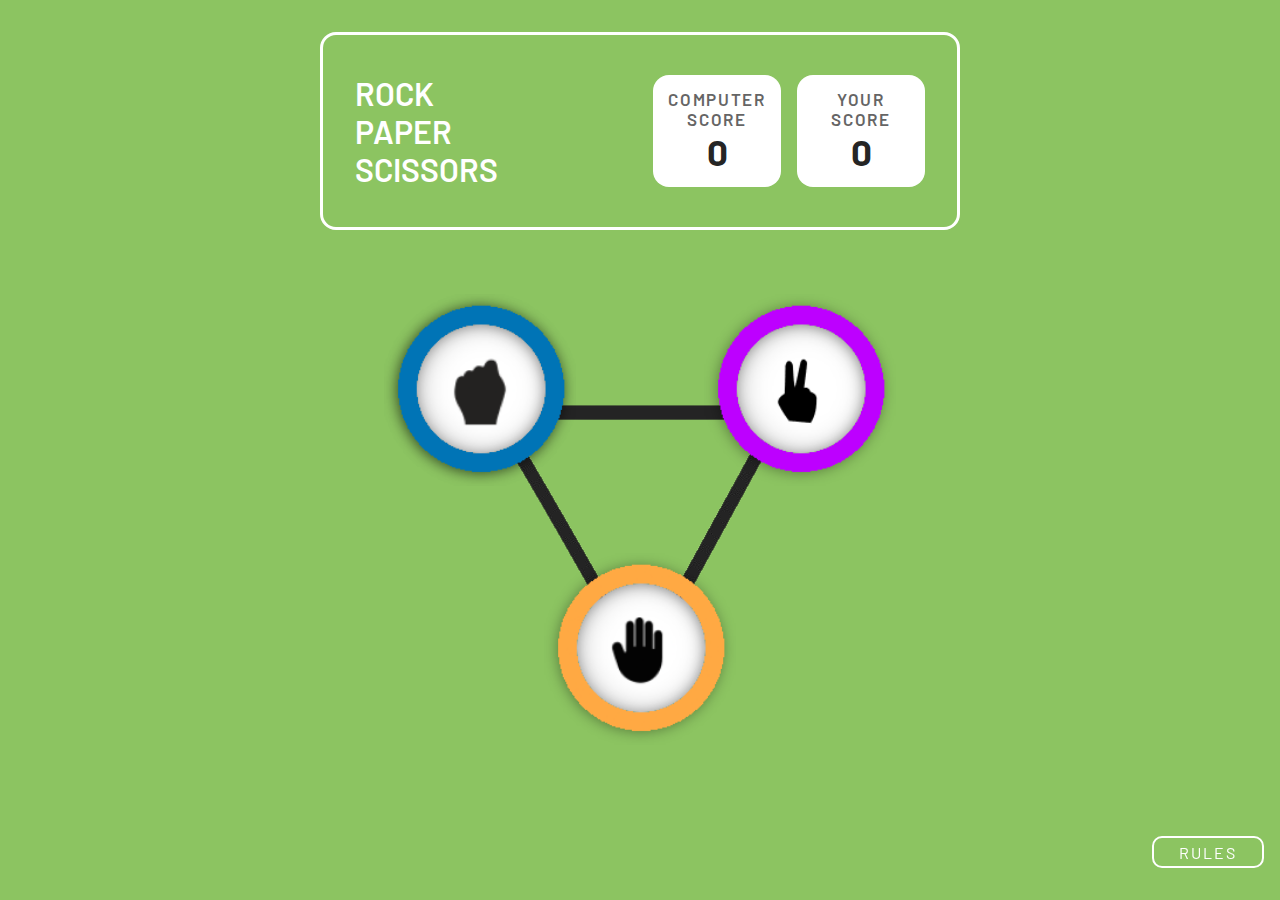
<file: RPS/index.html>
<!DOCTYPE html>
<html lang="en">

<head>
    <meta charset="UTF-8">
    <meta name="viewport" content="width=device-width, initial-scale=1.0">
    <title>Play RPS</title>

    <link rel="stylesheet" href="Style.css">
    <link rel="preconnect" href="https://fonts.googleapis.com">
    <link rel="preconnect" href="https://fonts.gstatic.com" crossorigin>
    <link href="https://fonts.googleapis.com/css2?family=Barlow:wght@600&family=Poppins:ital@1&family=Roboto+Serif:opsz@8..144&display=swap" rel="stylesheet">
</head>

<body>
    <div class="container">
        <div class="scorebox">
            <div class="titletext">
                <p>ROCK</p>
                <P>PAPER</P>
                <P>SCISSORS</P>
            </div>
            <div class="score">
                <div class="cscore">
                    <p>COMPUTER SCORE</p>
                    <h1 id="cSCORE">0</h1>
                </div>
                <div class="uscore">
                    <p>YOUR </p>
                    <p>SCORE</p>
                    <h1 id="uSCORE">0</h1>
                </div>
            </div>

        </div>

        <!-- play section -->

        <div class="handchoices">
            <div class=" hand rock">
                <img src="assets/rockimage.png" alt="r" onclick="pickUserHand('rock')">
            </div>

            <div class="hand scissor">
                <img src="assets/simage.png" alt="s" onclick="pickUserHand('scissor')">
            </div>

            <div class="hand paper">
                <img src="assets/paperimg.png" alt="p" onclick="pickUserHand('paper')">
            </div>
        </div>
        <div class="resultbox">

            <div class="userhand">
                <h1>YOU PICKED</h1>
                <div class="handimage">
                    <div class="pulsecontainer1">

                        <span class="pulsehide" style="--i:0;"></span>
                        <span class="pulsehide" style="--i:1;"></span>
                        <span class="pulsehide" style="--i:2;"></span>
                        <span class="pulsehide" style="--i:3;"></span>

                        <img id="userpicimage" src="assets/paperimg.png" alt="">

                    </div>
                </div>
            </div>

            <div class="winresultbox">
                <div class="winresult">
                    <h1>YOU WIN </h1>
                    <p>AGAINST PC</p>
                </div>
                <div class="newgame" onclick="restartGame()">
                    PLAY AGAIN
                </div>
            </div>

            <div class="pchand">
                <h1>PC PICKED</h1>
                <div class="handimage">
                    <div class="pulsecontainer">
                        <div class="waitpc">

                            <h2 id="timer"> 0 </h2>
                        </div>
                        <span class="pulsehide1" style="--i:0;"></span>
                        <span class="pulsehide1" style="--i:1;"></span>
                        <span class="pulsehide1" style="--i:2;"></span>
                        <span class="pulsehide1" style="--i:3;"></span>

                        <img id="pcpickimage" src="assets/rockimage.png" alt="">
                    </div>

                </div>
            </div>

        </div>


        <!--Rules Section-->
        <div class="rulecontainer">

            <div class="rulepage">
                <h1>Game Rules</h1>

                <div class="rules">
                    <ul>
                        <li>Rock beats scissors, scissors beat paper, and paper beats rock.</li>
                        <li>Agree ahead of time whether you’ll count off “rock, paper, scissors, shoot” or just “rock, paper, scissors.”</li>
                        <li>Use rock, paper, scissors to settle minor decisions or simply play to pass the time</li>
                        <li>If both players lay down the same hand, each player lays down another hand</li>
                    </ul>
                </div>
            </div>
            <button class="close-btn" onclick="closerule()">
        <img src="assets/closegrule.png" alt="Close Button" />
      </button>

        </div>
        <div class="rulebox" tabindex="1">
            <!-- <div class="resetbutton" onclick="resetScore() ">
        RESET GAME
    </div> -->
            <div class="rulebutton" tabindex="1" onclick="openrule()">
                RULES
            </div>
            <div class="nextbutton" onclick="window.open('winner.html','_self');">
                NEXT
            </div>
        </div>

    </div>
    <script src="index.js"></script>
</body>

</html>
</file>
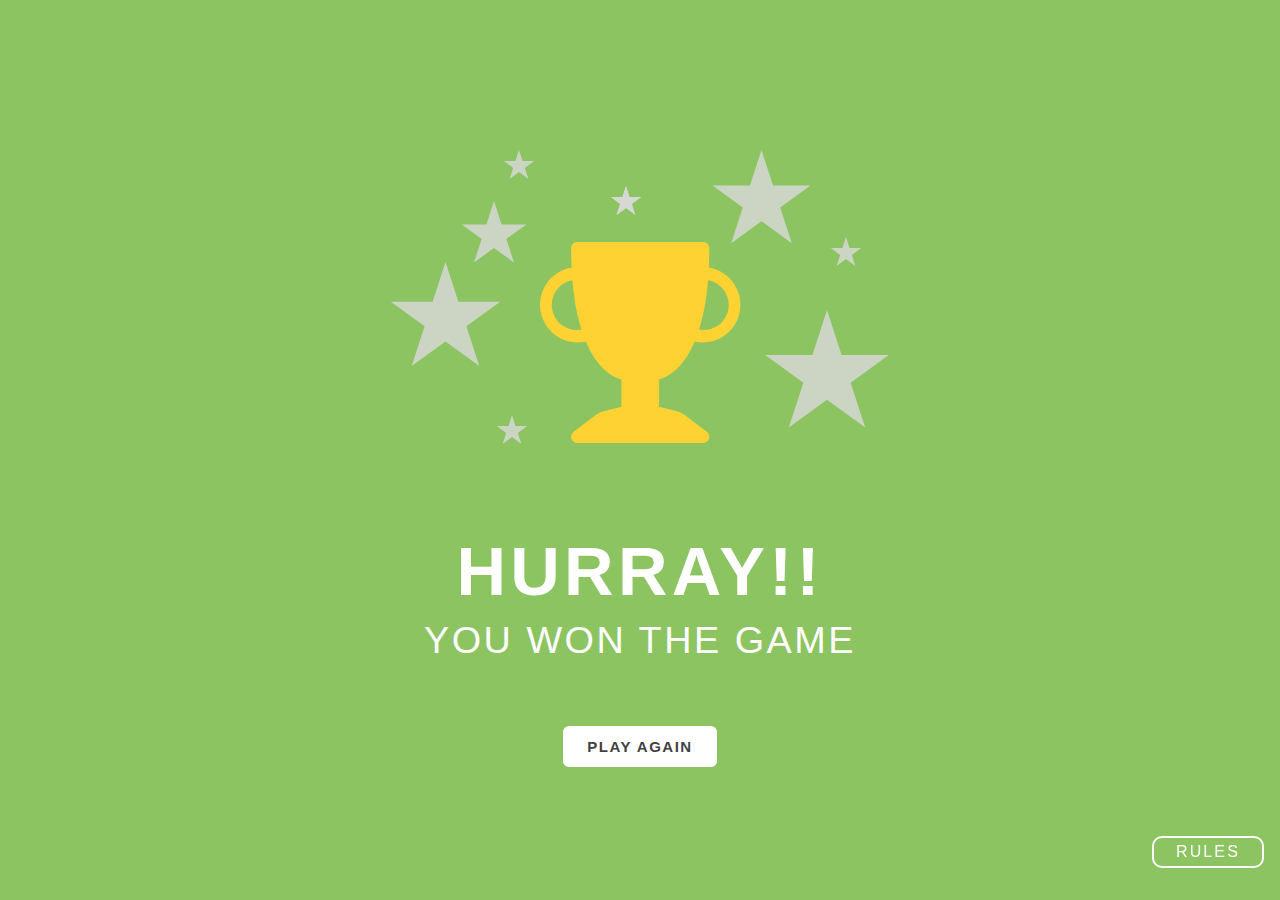
<file: RPS/winner.html>
<!DOCTYPE html>
<html lang="en">

<head>
    <meta charset="UTF-8">
    <meta name="viewport" content="width=device-width, initial-scale=1.0">
    <link rel="stylesheet" href="winner.css">

    <link rel="stylesheet" href="Style.css">
    <title>You won the Game</title>
</head>

<body>
    <div class="container">
        <div class="cupsection">

            <div class="cup">
                <img src="assets/wincup.svg" alt="">
            </div>
        </div>

        <div class="summarysection">
            <h1>HURRAY!!</h1>
            <p>YOU WON THE GAME</p>
            <div class="newgame" onclick="location.href='index.html'">
                PLAY AGAIN
            </div>
        </div>
        <div class="rulecontainer">

            <div class="rulepage">
                <h1>Game Rules</h1>

                <div class="rules">
                    <ul>
                        <li>Rock beats scissors, scissors beat paper, and paper beats rock.</li>
                        <li>Agree ahead of time whether you’ll count off “rock, paper, scissors, shoot” or just “rock, paper, scissors.”</li>
                        <li>Use rock, paper, scissors to settle minor decisions or simply play to pass the time</li>
                        <li>If both players lay down the same hand, each player lays down another hand</li>
                    </ul>
                </div>
            </div>
            <button class="close-btn" onclick="closerule()">
          <img src="assets/closegrule.png" alt="Close Button" />
        </button>

        </div>
        <div class="rulebox">

            <div class="rulebutton" tabindex="1" onclick="openrule()">
                RULES
            </div>

        </div>
    </div>
    <script src="index.js"></script>
</body>

</html>
</file>
<file: RPS/Style.css>
* {
    padding: 0%;
    margin: 0%;
    box-sizing: border-box;
}

body {
    font-family: 'Barlow', sans-serif;
    background: radial-gradient(134.34% 134.34% at 50% 0%, #8CC461 0%, #8CC461 100%);
}

.container {
    overflow: hidden;
    width: 100vw;
    height: 100vh;
    display: flex;
    flex-direction: column;
    align-items: center;
    position: relative;
    background: radial-gradient(134.34% 134.34% at 50% 0%, #8CC461 0%, #8CC461 100%);
}

.titletext {
    color: #fff;
    font-size: 2rem;
    font-weight: 600;
}

.scorebox {
    display: flex;
    width: 50%;
    border: 3px solid white;
    border-radius: 1rem;
    height: 22%;
    justify-content: space-between;
    margin-top: 2rem;
    align-items: center;
    padding: 2rem;
    background: rgba(28, 48, 120, 0.00);
}

.score {
    display: flex;
    gap: 1rem;
}

.score .cscore,
.uscore {
    width: 8rem;
    height: 7rem;
    background-color: #fff;
    border-radius: 1rem;
    text-align: center;
    display: flex;
    flex-direction: column;
    justify-content: center;
}

.score p {
    color: #656565;
    font-size: 1.0625rem;
    font-style: normal;
    font-weight: 600;
    line-height: normal;
    letter-spacing: 0.10625rem;
}

.score h1 {
    color: #252525;
    font-size: 2.3rem;
    font-style: normal;
    font-weight: 700;
    line-height: normal;
}


/* Game  play section */

.handchoices {
    background-image: url("assets/tri.png");
    background-repeat: no-repeat;
    width: 42rem;
    height: 28rem;
    display: flex;
    flex-wrap: wrap;
    justify-content: center;
    background-position: center;
    margin-top: 4rem;
}

.rock {
    margin-right: 4rem;
}

.scissor {
    margin-left: 4rem;
}

.paper {
    margin-top: 4rem;
}

.handchoices .hand {
    cursor: pointer;
    transition: 0.25s;
}

.handchoices img {
    width: 12rem;
}


/* result section */

.resultbox {
    width: 75%;
    display: none;
    margin-top: 5rem;
}

.resultbox img {
    width: 275px;
    height: 275%;
}

.resultbox>div {
    flex: 1;
}

.resultbox h1 {
    color: #FFF;
    font-size: 1.3625rem;
    letter-spacing: 0.10625rem;
    text-align: center;
    margin-top: 2rem;
    margin-bottom: 2rem;
}

.resultbox .handimage {
    display: flex;
    justify-content: center;
}

.winresultbox {
    display: none;
    flex-direction: column;
    align-items: center;
    justify-content: center;
    justify-content: space-around;
    margin-bottom: 3rem;
}

.winresultbox h1 {
    text-align: center;
    color: #FFF;
    font-size: 2.4375rem;
    font-style: normal;
    letter-spacing: 0.24375rem;
    margin-bottom: 0%;
}

.winresultbox p {
    text-align: center;
    color: #FFF;
    font-size: 1.5625rem;
    letter-spacing: 0.15625rem;
}

.newgame {
    background-color: #FFF;
    padding: 12px 24px;
    border-radius: 6px;
    cursor: pointer;
    font-weight: 600;
    color: #424141;
    font-size: 0.9375rem;
    letter-spacing: 0.09375rem;
    transition: all 0.15s;
    width: fit-content;
    text-align: center;
}

#pcpickimage {
    visibility: hidden;
}


/* Rule container */

.rulebutton {
    width: 7rem;
    display: flex;
    justify-content: center;
    align-items: center;
    border-radius: 0.625rem;
    border: 2px solid #FFF;
    background: rgba(217, 217, 217, 0.00);
    height: 2rem;
    color: #FFF;
    font-size: 1rem;
    letter-spacing: 0.13125rem;
    transition: all 0.15s;
}

.rulebox {
    cursor: pointer;
    display: flex;
    flex-direction: row;
    justify-content: flex-end;
    gap: 1rem;
    margin-right: 2rem;
    width: 100vw;
    height: 10rem;
    align-items: center;
    height: auto;
    z-index: 3;
    position: fixed;
    bottom: 2rem;
}

.nextbutton {
    cursor: pointer;
    width: 7rem;
    display: none;
    justify-content: center;
    align-items: center;
    border-radius: 0.625rem;
    border: 2px solid #FFF;
    background: rgba(217, 217, 217, 0.00);
    height: 2rem;
    color: #FFF;
    font-size: 1rem;
    letter-spacing: 0.13125rem;
    transition: all 0.15s;
}

.rulecontainer {
    z-index: 4;
    width: 100vw;
    height: 30vh;
    display: none;
    margin-top: 18rem;
    justify-content: flex-end;
    position: fixed;
    padding-right: 2rem;
    align-self: end;
    align-content: end;
    width: fit-content;
    opacity: 0;
    animation: fadeIn 0.2s forwards;
}


/* its for hidden and visible */

@keyframes fadeIn {
    0% {
        opacity: 0;
    }
    100% {
        opacity: 1;
    }
}

.rulepage {
    padding-top: 1rem;
    padding-left: 0.5rem;
    border-radius: 0.8125rem;
    border: 7px solid #FFF;
    background: #004429;
    width: 18.375rem;
    height: 22.3125rem;
    margin-right: 1rem;
    margin-top: 2rem;
    z-index: 4;
    position: fixed;
}

.rulecontainer h1 {
    padding-bottom: 1.5rem;
    color: #FFF;
    font-size: 1.5125rem;
    font-style: normal;
    font-weight: 500;
    text-align: center;
}

.rules {
    display: flex;
    flex-direction: column;
    justify-content: center;
}

.rules ul>li {
    color: #FFF;
    padding: 0.5rem;
    font-size: 0.9125rem;
}


/* open and close section */

.close-btn {
    background: transparent;
    display: flex;
    margin-top: 1rem;
    margin-left: 0%;
    border-color: transparent;
    position: absolute;
    border-radius: 50%;
    z-index: 4;
    cursor: pointer;
}

.close-btn>img {
    width: 43px;
}

ul {
    list-style-type: none;
}

li::before {
    content: "\25A0";
    color: #FFD600;
    font-size: 1.3em;
    display: inline-block;
    vertical-align: middle;
    margin-right: 0.5em;
}

li {
    display: flex;
    align-items: center;
}

.pulsecontainer {
    position: relative;
    width: 250px;
    height: 250px;
    border-radius: 50%;
    background: #f8f40c32;
}

.pulsecontainer span {
    position: absolute;
    width: 100%;
    height: 100%;
    background: inherit;
    border-radius: inherit;
    opacity: .8;
    animation: pulseAnimation 4s ease-out infinite;
    animation-delay: calc(1s * var(--i));
}

@keyframes pulseAnimation {
    100% {
        opacity: 0;
        transform: scale(2);
    }
}

.pulsecontainer>img {
    position: absolute;
    top: 50%;
    left: 50%;
    transform: translate(-50%, -50%);
    width: inherit;
    height: inherit;
    z-index: 2;
}

.pulsecontainer1 span {
    position: absolute;
    width: 100%;
    height: 100%;
    background: inherit;
    border-radius: inherit;
    opacity: .8;
    animation: pulseAnimation 4s ease-out infinite;
    animation-delay: calc(1s * var(--i));
}

.pulsecontainer1 {
    visibility: hidden;
    position: relative;
    width: 250px;
    height: 250px;
    border-radius: 50%;
    background: rgba(17, 174, 3, 0.45);
}

.pulsecontainer1>img {
    visibility: visible;
    position: absolute;
    top: 50%;
    left: 50%;
    transform: translate(-50%, -50%);
    width: inherit;
    height: inherit;
    z-index: 2;
}

.waitpc {
    display: flex;
    flex-direction: column;
    height: inherit;
    justify-content: center;
    align-items: center;
    gap: 1rem;
    position: absolute;
    padding-left: 1rem;
}


/* for responsive only big screen and not for mobile */

@media (min-width:767px) and (max-width: 1023px) {
    .scorebox {
        width: 80%;
        height: fit-content;
        padding: 3%;
    }
    .titletext {
        font-size: 1.5rem;
    }
    .score .cscore,
    .uscore {
        width: 7rem;
        height: 6rem;
    }
    .score p {
        font-size: 0.9rem;
    }
    .score h1 {
        font-size: 1.5rem;
    }
    /* play section */
    .handchoices {
        width: 35rem;
        height: 25rem;
        margin-top: 3rem;
    }
    .handchoices img {
        width: 11rem;
    }
    /* result section */
    .resultbox {
        margin-top: 4rem;
        padding: 0%;
        justify-content: center;
        align-items: center;
    }
    .resultbox h1 {
        font-size: 1.5625rem;
    }
    .winresultbox {
        margin: 3%;
    }
    .winresultbox h1 {
        font-size: 1.5em;
        margin-bottom: 0%;
    }
    .winresultbox p {
        font-size: 1rem;
    }
    .newgame {
        margin-top: 2rem;
        font-size: 0.8rem;
        z-index: 2;
    }
    .pulsecontainer {
        width: 175px;
        height: 175px;
    }
    .pulsecontainer>img {
        width: inherit;
        height: inherit;
    }
    .pulsecontainer1 {
        width: 175px;
        height: 175px;
    }
    .pulsecontainer1>img {
        width: inherit;
        height: inherit;
    }
    .waitpc>h3 {
        font-size: 0.8rem;
        text-align: center;
    }
    .rulebox {
        margin-right: 2rem;
    }
}
</file>
<file: RPS/winner.css>
.cupsection {
    position: relative;
    width: 100%;
    height: 52vh;
    overflow: hidden;
    font-size: 91px;
    background-image: url("assets/backgroundcup.svg");
    margin-top: 4rem;
    background-repeat: no-repeat;
    background-position: center;
    background-size: auto;
}

.stars {
    position: absolute;
    display: block;
    margin: 0 auto;
    top: 47%;
    left: 51%;
    transform: translate(-50%, -50%);
}

.cup {
    top: 30.61%;
    bottom: 47.15%;
    width: inherit;
    justify-content: center;
    align-items: center;
    display: flex;
    position: relative;
    height: 30vh;
}


/* Hurry section */

.summarysection {
    display: flex;
    flex-direction: column;
    width: 100vw;
    align-items: center;
}

.summarysection h1 {
    color: #FFF;
    text-align: center;
    font-size: 4.2875rem;
    font-style: normal;
    font-weight: 600;
    letter-spacing: 0.26875rem;
}

.summarysection p {
    color: #FFF;
    text-align: center;
    font-size: 2.3625rem;
    font-style: normal;
    font-weight: 500;
    line-height: normal;
    letter-spacing: 0.15625rem;
    margin-top: 0.5rem;
}

.summarysection>div {
    margin-top: 4rem;
}


/* for responsive */

@media (min-width:767px) and (max-width: 1023px) {
    .summarysection h1 {
        font-size: 3.2875rem;
    }
    .summarysection p {
        font-size: 1.7625rem;
    }
    .summarysection>div {
        margin-top: rem;
    }
    .cupsection {
        background-size: 28rem;
    }
    .newgame {
        bottom: 2rem;
    }
}
</file>
